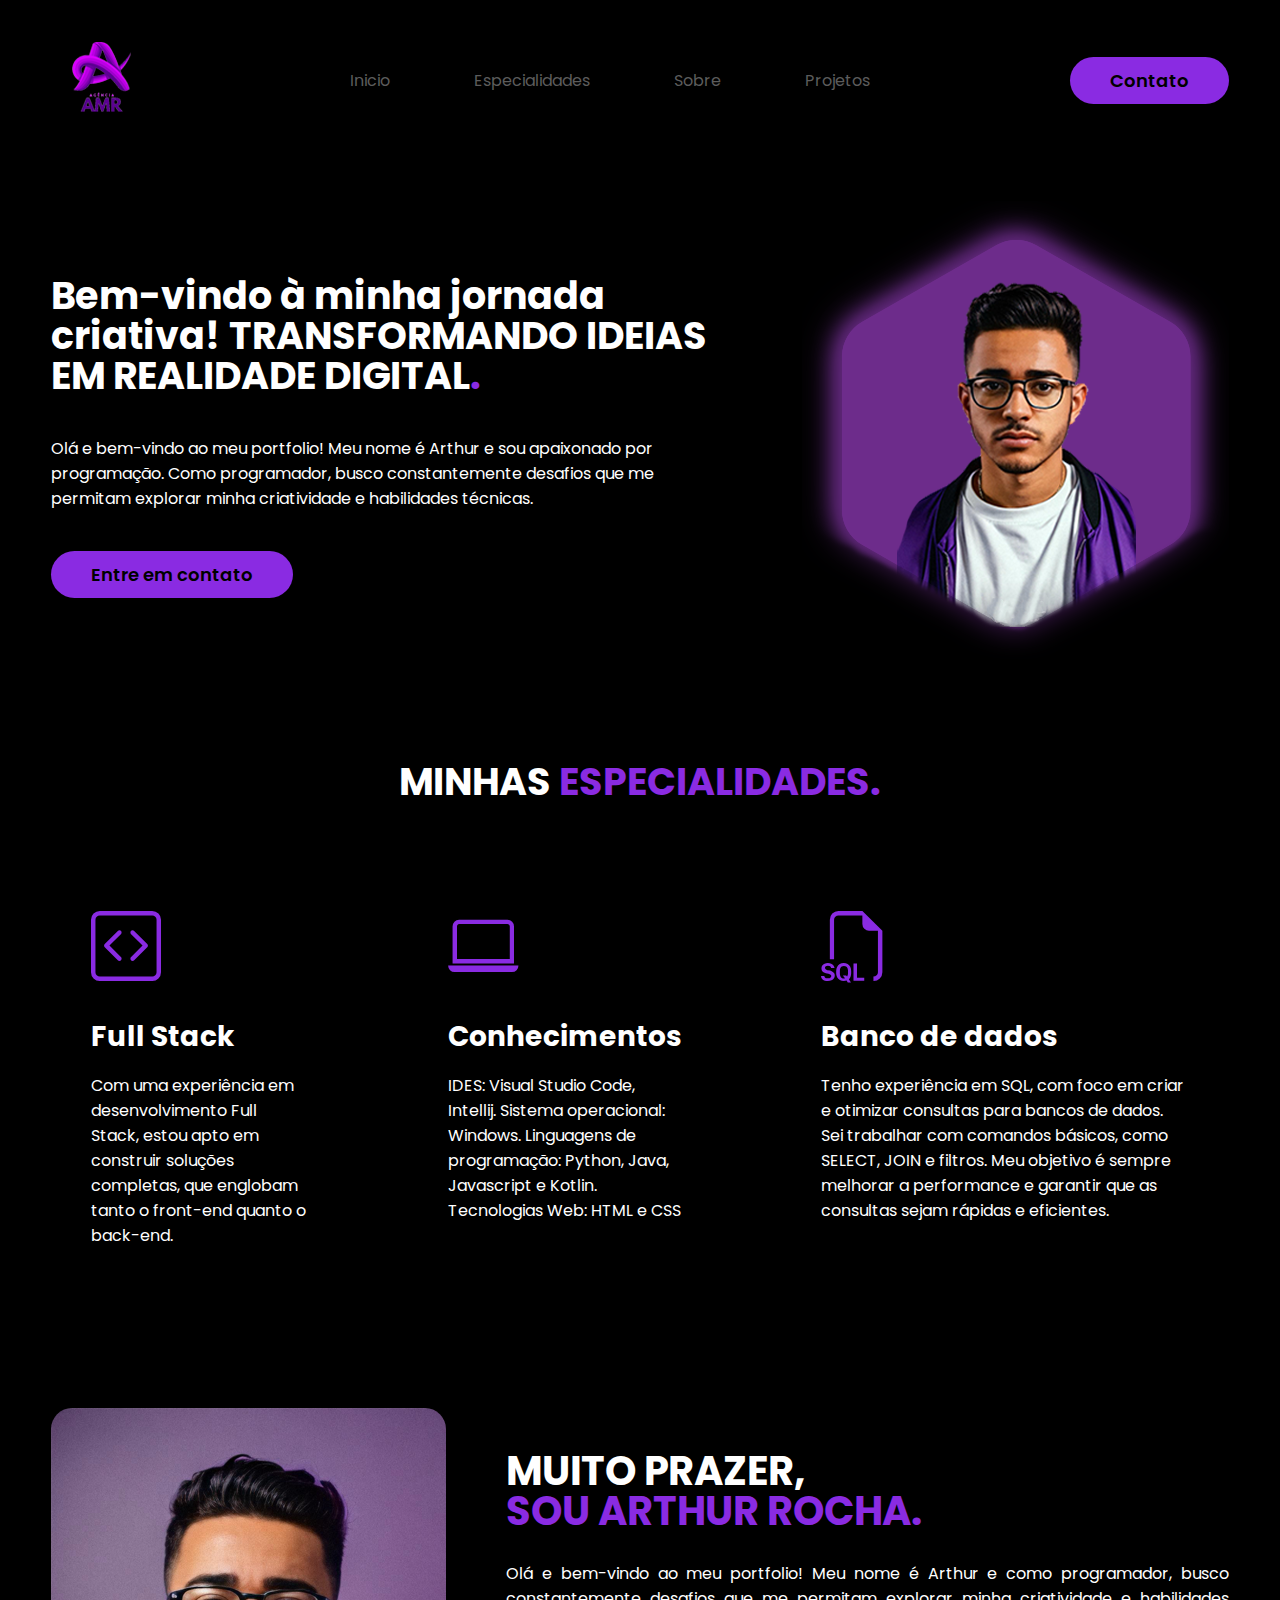
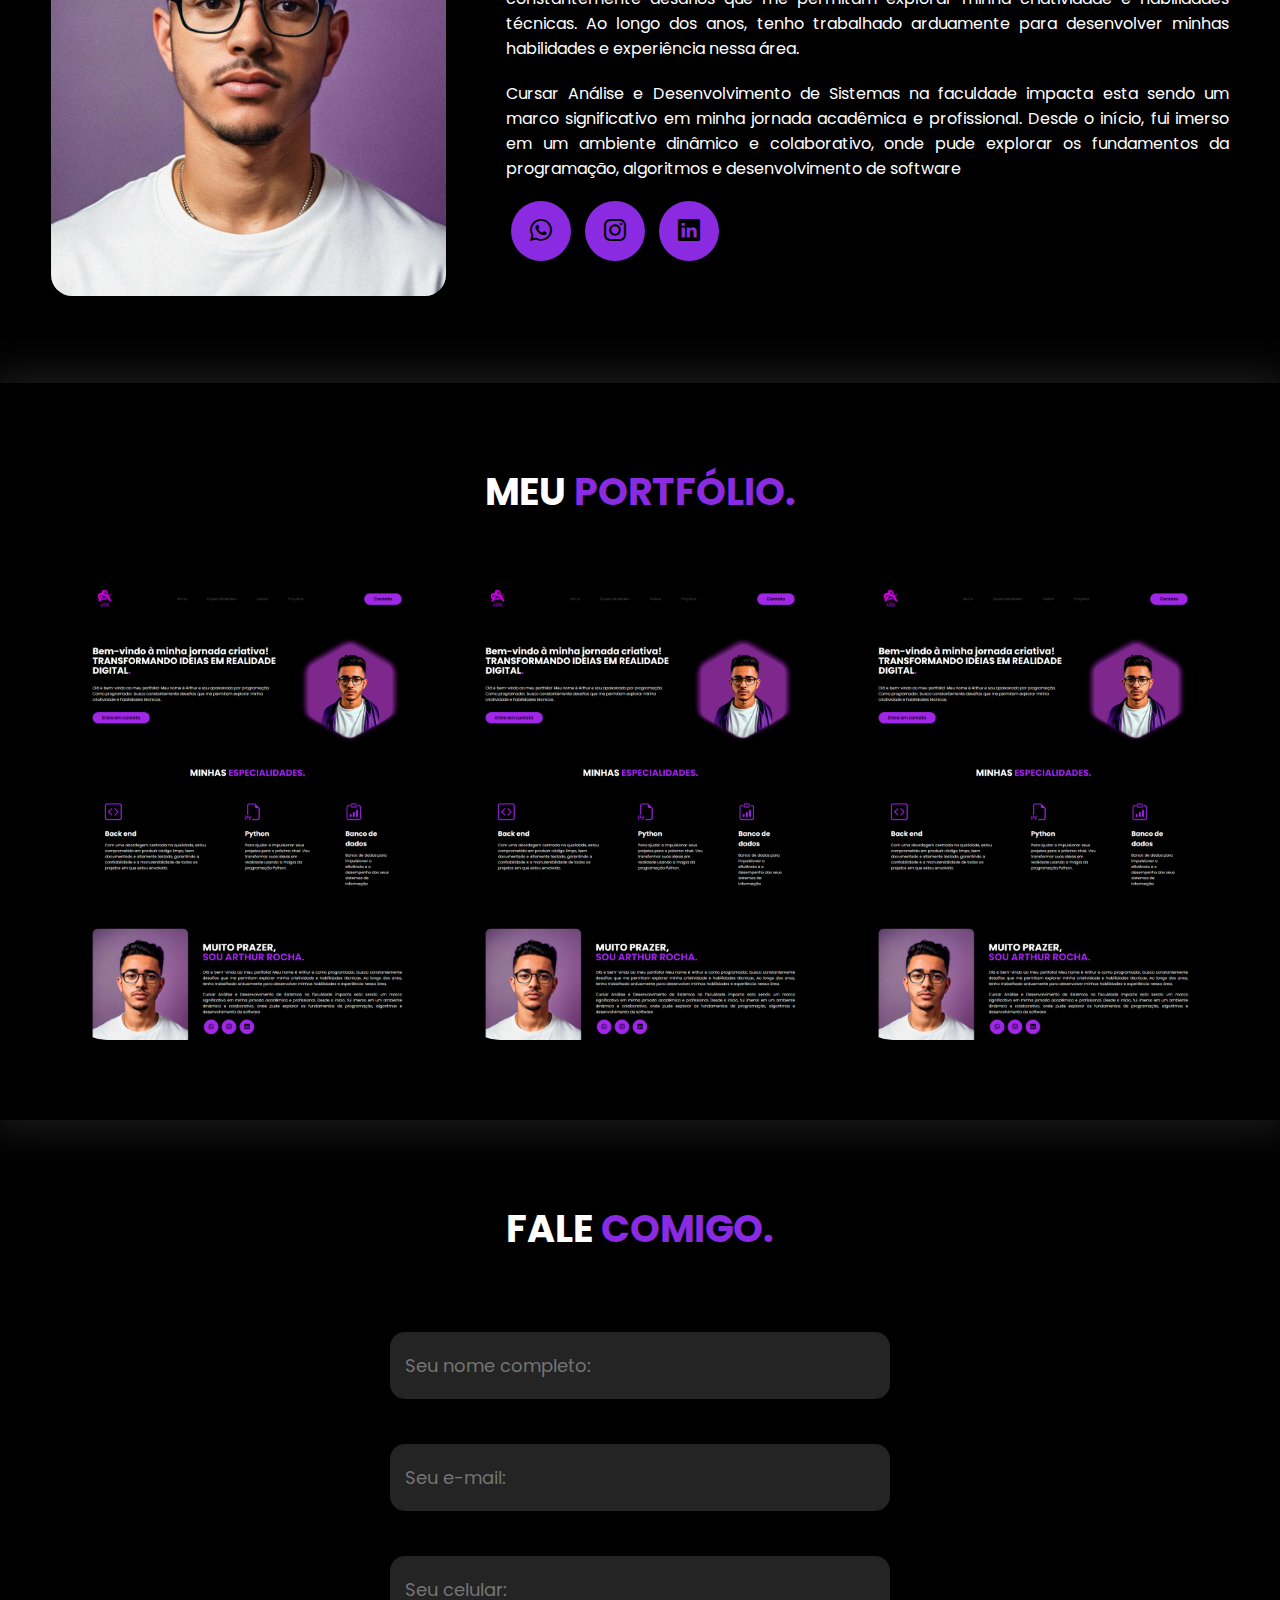
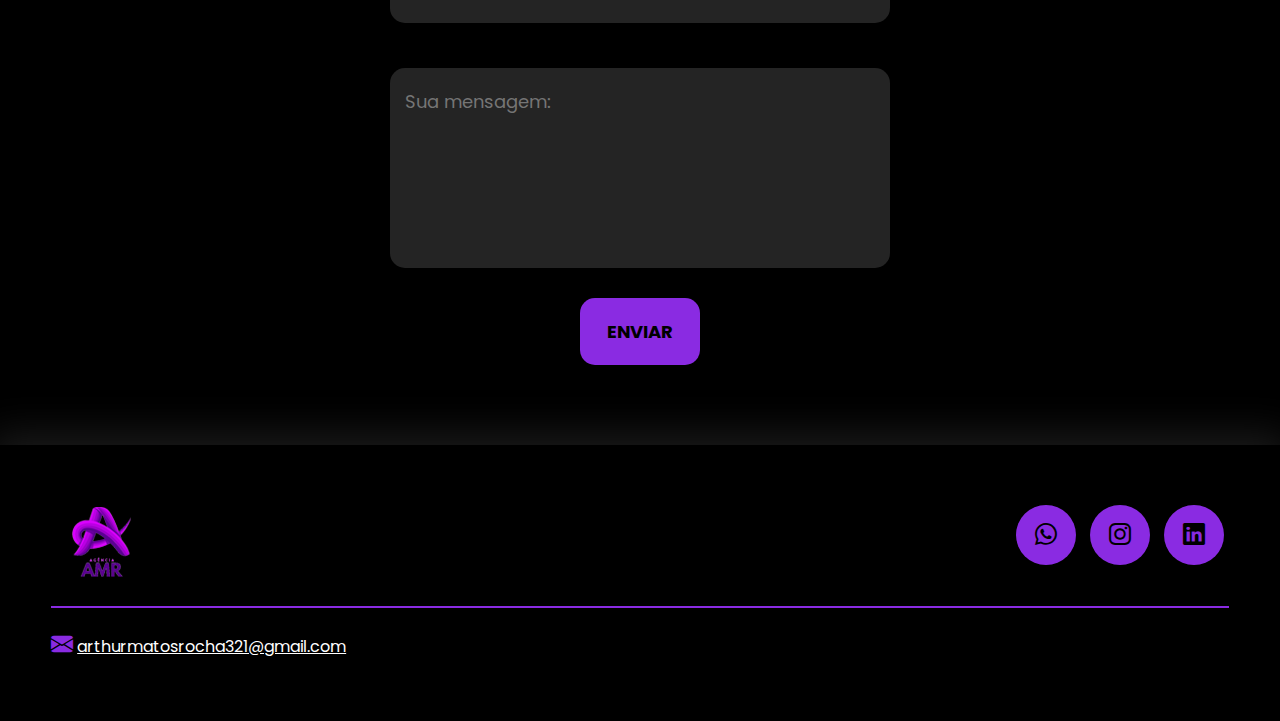
<file: index.html>
<!DOCTYPE html>
<html lang="pt-br">

<head>
    <meta charset="UTF-8">
    <meta name="viewport" content="width=device-width, initial-scale=1.0">
    <link rel="icon" type="image/svg+xml" href="/imgs/logo-amg.png" />
    <!-- GOOGLE FONTES -->
    <link rel="preconnect" href="https://fonts.googleapis.com">
    <link rel="preconnect" href="https://fonts.gstatic.com" crossorigin>
    <link
        href="https://fonts.googleapis.com/css2?family=Jersey+25+Charted&family=Poppins:ital,wght@0,100;0,200;0,300;0,400;0,500;0,600;0,700;0,800;0,900;1,100;1,200;1,300;1,400;1,500;1,600;1,700;1,800;1,900&family=Roboto:ital,wght@0,100;0,300;0,400;0,500;0,700;0,900;1,100;1,300;1,400;1,500;1,700;1,900&display=swap"
        rel="stylesheet">
    <!-- FIM GOOGLE FONTES -->
    <!-- BOOTSTRAP ICONS -->
    <link rel="stylesheet" href="https://cdn.jsdelivr.net/npm/bootstrap-icons@1.11.3/font/bootstrap-icons.min.css">
    <!-- FIM BOOTSTRAP ICONS -->
    <link rel="stylesheet" href="style.css">

    <script src="menu.js" defer></script>

    <title>Agência AMR</title>
</head>

<body>

    <header>
        <div class="interface">
            <div class="logo">
                <a>
                    <img src="/imgs/logo-amg.png" alt="Logo da agência amr">
                </a>
            </div><!--logotipo-->

            <nav class="menu-desktop">
                <ul>
                    <li><a href="#">Inicio</a></li>
                    <li><a href="#especialidades">Especialidades</a></li>
                    <li><a href="#sobre">Sobre</a></li>
                    <li><a href="#projetos">Projetos</a></li>
                </ul>
            </nav>

            <div class="btn-contato">
                <a href="#formulario">
                    <button>Contato</button>
                </a>
            </div><!--btn-contato-->

            <div class="btn-abrir-menu" id="btn-menu">
                <i class="bi bi-list"></i>
            </div>

            <div class="menu-mobile" id="menu-mobile">
                <div class="btn-fechar">
                    <i class="bi bi-x-lg"></i>
                </div><!--btn-fechar-->

                <nav>
                    <ul>
                        <li><a href="#">Inicio</a></li>
                        <li><a href="#especialidades">Especialidades</a></li>
                        <li><a href="#sobre">Sobre</a></li>
                        <li><a href="#projetos">Projetos</a></li>
                        <li><a href="#formulario">Contato</a></li>
                    </ul>
                </nav>

            </div><!--menu-mobile-->
            <div class="overlay-menu" id="overlay-menu"></div>

        </div><!--interface-->
    </header>

    <main>
        <section class="topo-do-site">
            <div class="interface">
                <div class="flex">
                    <div class="txt-topo-site">
                        <h1>Bem-vindo à minha jornada criativa! TRANSFORMANDO IDEIAS EM REALIDADE DIGITAL<span>.</span>
                        </h1>
                        <p>Olá e bem-vindo ao meu portfolio! Meu nome é Arthur e sou apaixonado por programação. Como
                            programador, busco constantemente desafios que me permitam explorar minha criatividade e
                            habilidades técnicas.</p>

                        <div class="btn-contato">
                            <a href="#formulario">
                                <button>Entre em contato</button>
                            </a>
                        </div>
                    </div><!--txt-topo-site-->

                    <div class="img-topo-site">
                        <img src="/imgs/pessoa-arthurr.png" alt="">
                    </div><!--img-topo-site-->
                </div><!--flex-->
            </div><!--interface-->
        </section> <!--topo-do-site-->

        <section class="especialidades" id="especialidades">
            <div class="interface">
                <h2 class="titulo">MINHAS <span>ESPECIALIDADES.</span></h2>
                <div class="flex">
                    <div class="especialidades-box">
                        <i class="bi bi-code-square"></i>
                        <h3>Full Stack</h3>
                        <p>Com uma experiência em desenvolvimento Full Stack, estou apto em construir soluções completas, que englobam tanto o front-end quanto o back-end.</p>
                    </div><!--especialidades-box-->

                    <div class="especialidades-box">
                        <i class="bi bi-laptop"></i>
                        <h3>Conhecimentos</h3>
                        <p>IDES: Visual Studio Code, Intellij.
                            Sistema operacional: Windows.
                            Linguagens de programação: Python, Java, Javascript e Kotlin.
                            Tecnologias Web: HTML e CSS</p>
                    </div><!--especialidades-box-->

                    <div class="especialidades-box">
                        <i class="bi bi-filetype-sql"></i>
                        <h3>Banco de dados</h3>
                        <p>Tenho experiência em SQL, com foco em criar e otimizar consultas para bancos de dados. Sei trabalhar com comandos básicos, como SELECT, JOIN e filtros. Meu objetivo é sempre melhorar a performance e garantir que as consultas sejam rápidas e eficientes.
                        </p>
                    </div><!--especialidades-box-->
                </div><!--flex-->
            </div><!--interface-->
        </section><!--especialidades-->

        <section class="sobre" id="sobre">
            <div class="interface">
                <div class="flex">
                    <div class="img-sobre">
                        <img src="/imgs/arthur-png-portfolio.png" alt="">
                    </div><!--img-sobre-->

                    <div class="txt-sobre">
                        <h2>MUITO PRAZER, <span>SOU ARTHUR ROCHA.</span></h2>
                        <p>Olá e bem-vindo ao meu portfolio! Meu nome é Arthur e como programador, busco constantemente
                            desafios que me permitam explorar minha criatividade e habilidades técnicas. Ao longo dos
                            anos, tenho trabalhado arduamente para desenvolver minhas habilidades e experiência nessa
                            área.</p>
                        <p>Cursar Análise e Desenvolvimento de Sistemas na faculdade impacta esta sendo um marco
                            significativo em minha jornada acadêmica e profissional. Desde o início, fui imerso em um
                            ambiente dinâmico e colaborativo, onde pude explorar os fundamentos da programação,
                            algoritmos e desenvolvimento de software</p>
                        <div class="btn-social">
                            <a href="https://api.whatsapp.com/send?phone=5577991189622" target="_blank"><button><i
                                        class="bi bi-whatsapp"></i></button></a>
                            <a href="https://www.instagram.com/arthur_mattos10/" target="_blank"><button><i
                                        class="bi bi-instagram"></i></button></a>
                            <a href="https://www.linkedin.com/in/arthur-matos-rocha-744516300/"
                                target="_blank"><button><i class="bi bi-linkedin"></i></button></a>
                        </div><!--btn-social-->

                    </div><!--txt-sobre-->
                </div><!--flex-->
            </div><!--interface-->
        </section><!--sobre-->

        <section class="portfolio" id="projetos">
            <div class="interface">
                <h2 class="titulo">MEU <span>PORTFÓLIO.</span></h2>
                <div class="flex">
                    <div class="img-port" style="background-image: url(/imgs/print\ portfolio\ final.jpg);">
                        <div class="overlay">Portfólio</div>
                    </div>
                    <div class="img-port" style="background-image: url(/imgs/print\ portfolio\ final.jpg);">
                        <div class="overlay">Portfólio</div>
                    </div>
                    <div class="img-port" style="background-image: url(/imgs/print\ portfolio\ final.jpg);">
                        <div class="overlay">Portfólio</div>
                    </div>
                </div><!--flex-->
            </div><!--interface-->
        </section><!--portfolio-->

        <section class="formulario" id="formulario">
            <div class="interface">
                <h2 class="titulo">FALE <span>COMIGO.</span></h2>

                <form action="https://api.staticforms.xyz/submit" method="post">
                    <label>Nome</label>
                    <input type="text" name="name" placeholder="Seu nome completo:" required>
                    <label>Email</label>
                    <input type="text" name="email" placeholder="Seu e-mail:" required>
                    <label>Celular</label>
                    <input type="number" name="celular" placeholder="Seu celular:" required>
                    <label>Menssagem</label>
                    <textarea name="message" cols="30" rows="10" placeholder="Sua mensagem:" required></textarea>
                    <div class="btn-enviar"><input type="submit" value="ENVIAR"></div>

                    <input type="hidden" name="accessKey" value="bbfcff59-eec1-446a-b5ea-fa191af8605e">
                    <input type="hidden" name="redirectTo"
                        value="https://portifolioamr.netlify.app//obrigado.html">
                </form>
            </div><!--interface-->
        </section><!--formulario-->

    </main>

    <footer>
        <div class="interface">
            <div class="line-footer">
                <div class="flex">
                    <div class="logo-footer">
                        <img src="/imgs/logo-amg.png" alt="Logo tipo agência AMR">
                    </div><!--line-footer-->
                    <div class="btn-social">
                        <a href="https://api.whatsapp.com/send?phone=5577991189622" target="_blank"><button><i
                                    class="bi bi-whatsapp"></i></button></a>
                        <a href="https://www.instagram.com/arthur_mattos10/" target="_blank"><button><i
                                    class="bi bi-instagram"></i></button></a>
                        <a href="https://www.linkedin.com/in/arthur-matos-rocha-744516300/" target="_blank"><button><i
                                    class="bi bi-linkedin"></i></button></a>
                    </div><!--btn-social-->
                </div>
            </div><!--linefooter-->

            <div class="line-footer borda">
                <p><i class="bi bi-envelope-fill"></i> <a
                        href="mailto:arthurmatosrocha321@gmail.com">arthurmatosrocha321@gmail.com</a></p>
            </div><!--line-footer-->
        </div><!--interface-->
    </footer>

</body>

</html>
</file>
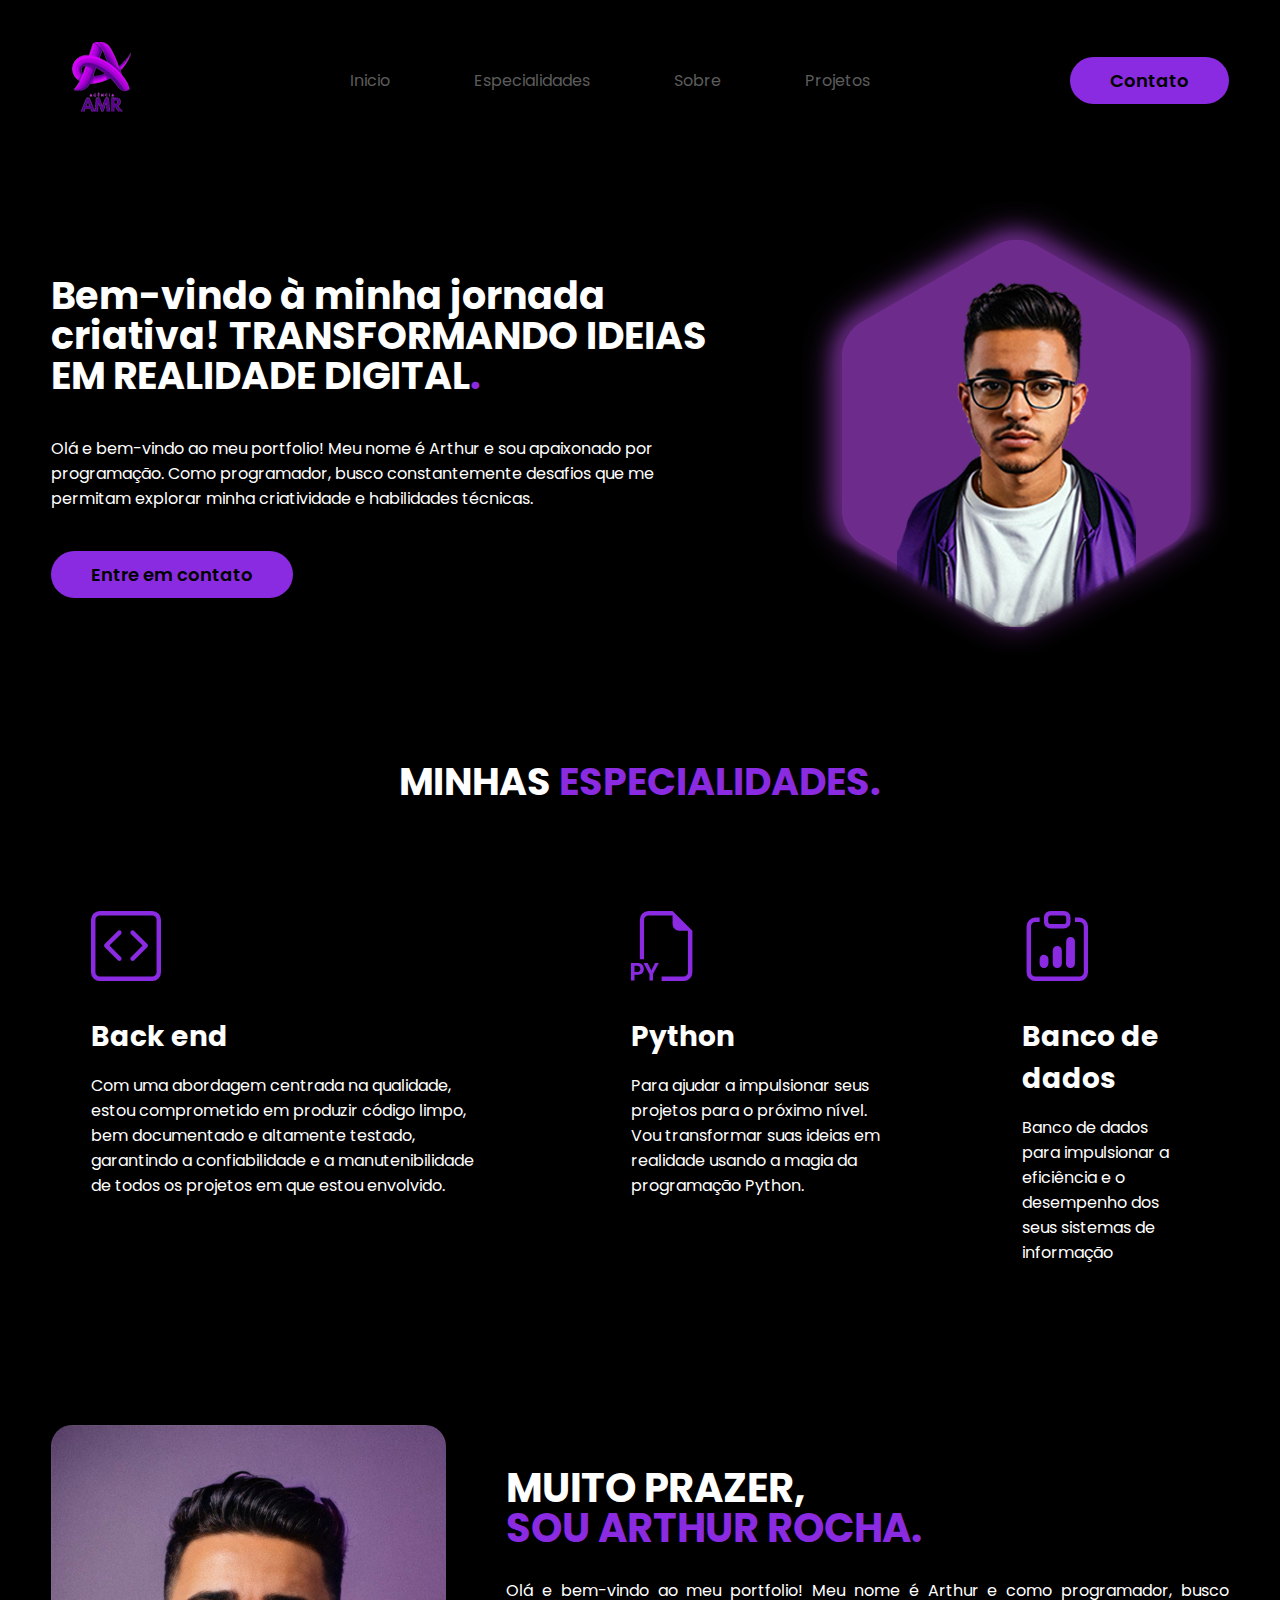
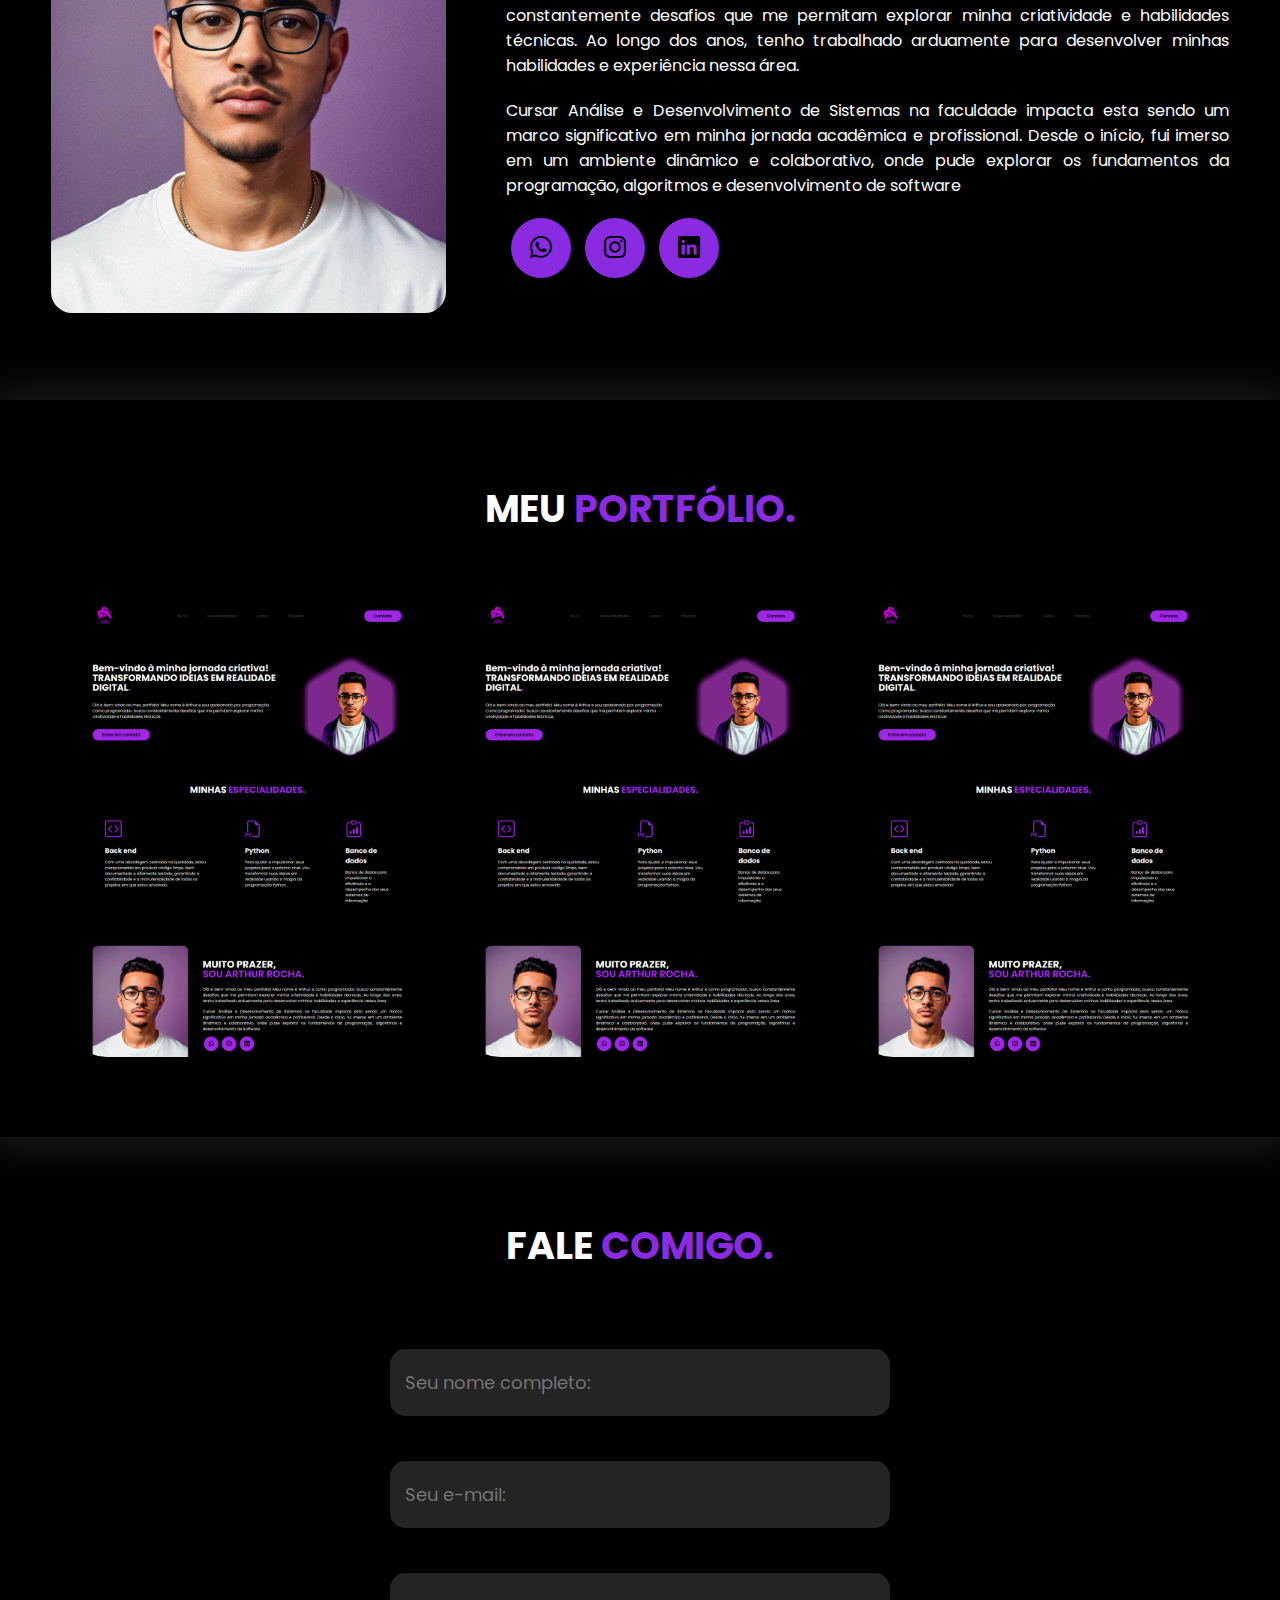
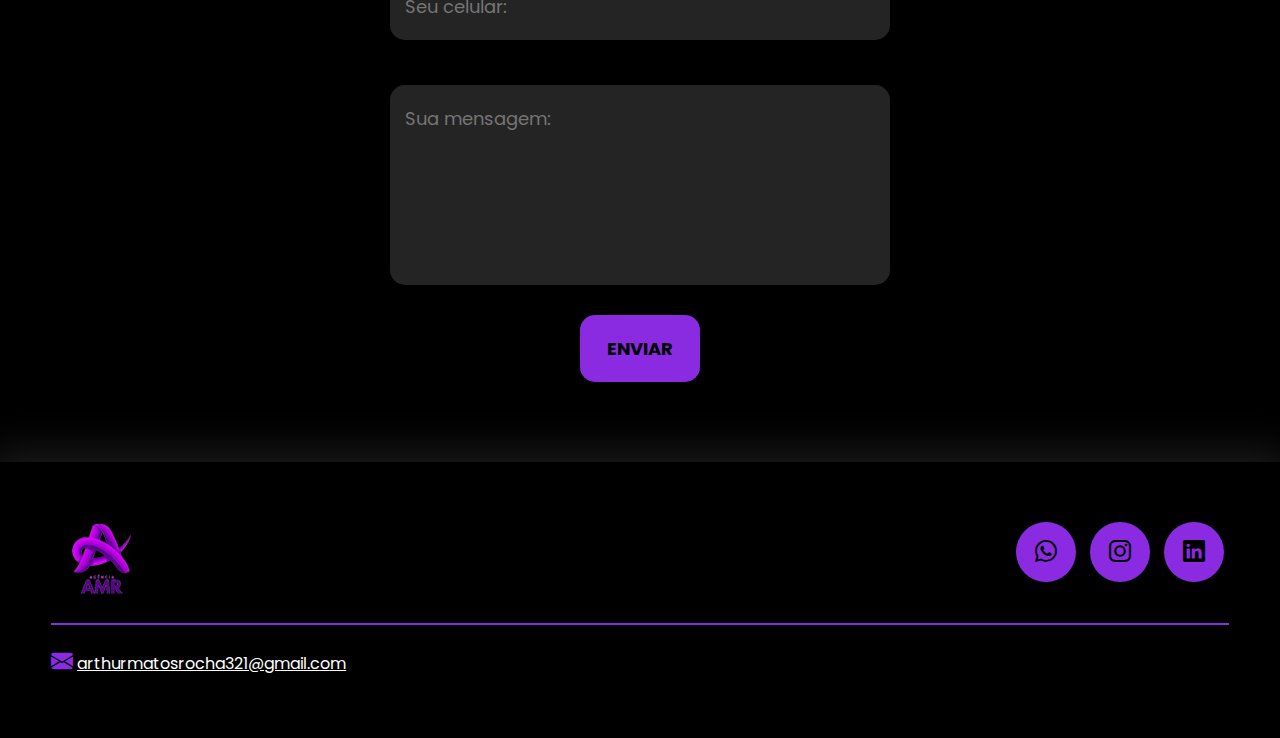
<file: codigo_do_meu_portfolio/index.html>
<!DOCTYPE html>
<html lang="pt-br">

<head>
    <meta charset="UTF-8">
    <meta name="viewport" content="width=device-width, initial-scale=1.0">
    <link rel="icon" type="image/svg+xml" href="/imgs/logo amg.png" />
    <!-- GOOGLE FONTES -->
    <link rel="preconnect" href="https://fonts.googleapis.com">
    <link rel="preconnect" href="https://fonts.gstatic.com" crossorigin>
    <link
        href="https://fonts.googleapis.com/css2?family=Jersey+25+Charted&family=Poppins:ital,wght@0,100;0,200;0,300;0,400;0,500;0,600;0,700;0,800;0,900;1,100;1,200;1,300;1,400;1,500;1,600;1,700;1,800;1,900&family=Roboto:ital,wght@0,100;0,300;0,400;0,500;0,700;0,900;1,100;1,300;1,400;1,500;1,700;1,900&display=swap"
        rel="stylesheet">
    <!-- FIM GOOGLE FONTES -->
    <!-- BOOTSTRAP ICONS -->
    <link rel="stylesheet" href="https://cdn.jsdelivr.net/npm/bootstrap-icons@1.11.3/font/bootstrap-icons.min.css">
    <!-- FIM BOOTSTRAP ICONS -->
    <link rel="stylesheet" href="style.css">

    <script src="menu.js" defer></script>

    <title>Agência AMR</title>
</head>

<body>

    <header>
        <div class="interface">
            <div class="logo">
                <a>
                    <img src="/imgs/logo amg.png" alt="Logo da agência amr">
                </a>
            </div><!--logotipo-->

            <nav class="menu-desktop">
                <ul>
                    <li><a href="#">Inicio</a></li>
                    <li><a href="#especialidades">Especialidades</a></li>
                    <li><a href="#sobre">Sobre</a></li>
                    <li><a href="#projetos">Projetos</a></li>
                </ul>
            </nav>

            <div class="btn-contato">
                <a href="#formulario">
                    <button>Contato</button>
                </a>
            </div><!--btn-contato-->

            <div class="btn-abrir-menu" id="btn-menu">
                <i class="bi bi-list"></i>
            </div>

            <div class="menu-mobile" id="menu-mobile">
                <div class="btn-fechar">
                    <i class="bi bi-x-lg"></i>
                </div><!--btn-fechar-->

                <nav>
                    <ul>
                        <li><a href="#">Inicio</a></li>
                        <li><a href="#">Especialidades</a></li>
                        <li><a href="#">Sobre</a></li>
                        <li><a href="#">Projetos</a></li>
                        <li><a href="#">Contato</a></li>
                    </ul>
                </nav>

            </div><!--menu-mobile-->
            <div class="overlay-menu" id="overlay-menu"></div>

        </div><!--interface-->
    </header>

    <main>
        <section class="topo-do-site">
            <div class="interface">
                <div class="flex">
                    <div class="txt-topo-site">
                        <h1>Bem-vindo à minha jornada criativa! TRANSFORMANDO IDEIAS EM REALIDADE DIGITAL<span>.</span>
                        </h1>
                        <p>Olá e bem-vindo ao meu portfolio! Meu nome é Arthur e sou apaixonado por programação. Como
                            programador, busco constantemente desafios que me permitam explorar minha criatividade e
                            habilidades técnicas.</p>

                        <div class="btn-contato">
                            <a href="#formulario">
                                <button>Entre em contato</button>
                            </a>
                        </div>
                    </div><!--txt-topo-site-->

                    <div class="img-topo-site">
                        <img src="/imgs/pessoa arthurr.png" alt="">
                    </div><!--img-topo-site-->
                </div><!--flex-->
            </div><!--interface-->
        </section> <!--topo-do-site-->

        <section class="especialidades" id="especialidades">
            <div class="interface">
                <h2 class="titulo">MINHAS <span>ESPECIALIDADES.</span></h2>
                <div class="flex">
                    <div class="especialidades-box">
                        <i class="bi bi-code-square"></i>
                        <h3>Back end</h3>
                        <p>Com uma abordagem centrada na qualidade, estou comprometido em produzir código limpo, bem
                            documentado e altamente testado, garantindo a confiabilidade e a manutenibilidade de todos
                            os projetos em que estou envolvido.</p>
                    </div><!--especialidades-box-->

                    <div class="especialidades-box">
                        <i class="bi bi-filetype-py"></i>
                        <h3>Python</h3>
                        <p>Para ajudar a impulsionar seus projetos para o próximo nível. Vou transformar suas ideias em
                            realidade usando a magia da programação Python.</p>
                    </div><!--especialidades-box-->

                    <div class="especialidades-box">
                        <i class="bi bi-clipboard-data"></i>
                        <h3>Banco de dados</h3>
                        <p>Banco de dados para impulsionar a eficiência e o desempenho dos seus sistemas de informação
                        </p>
                    </div><!--especialidades-box-->
                </div><!--flex-->
            </div><!--interface-->
        </section><!--especialidades-->

        <section class="sobre" id="sobre">
            <div class="interface">
                <div class="flex">
                    <div class="img-sobre">
                        <img src="/imgs/arthur png portfolio.png" alt="">
                    </div><!--img-sobre-->

                    <div class="txt-sobre">
                        <h2>MUITO PRAZER, <span>SOU ARTHUR ROCHA.</span></h2>
                        <p>Olá e bem-vindo ao meu portfolio! Meu nome é Arthur e como programador, busco constantemente
                            desafios que me permitam explorar minha criatividade e habilidades técnicas. Ao longo dos
                            anos, tenho trabalhado arduamente para desenvolver minhas habilidades e experiência nessa
                            área.</p>
                        <p>Cursar Análise e Desenvolvimento de Sistemas na faculdade impacta esta sendo um marco
                            significativo em minha jornada acadêmica e profissional. Desde o início, fui imerso em um
                            ambiente dinâmico e colaborativo, onde pude explorar os fundamentos da programação,
                            algoritmos e desenvolvimento de software</p>
                        <div class="btn-social">
                            <a href="https://api.whatsapp.com/send?phone=5577991189622" target="_blank"><button><i
                                        class="bi bi-whatsapp"></i></button></a>
                            <a href="https://www.instagram.com/arthur_mattos10/" target="_blank"><button><i
                                        class="bi bi-instagram"></i></button></a>
                            <a href="https://www.linkedin.com/in/arthur-matos-rocha-744516300/"
                                target="_blank"><button><i class="bi bi-linkedin"></i></button></a>
                        </div><!--btn-social-->

                    </div><!--txt-sobre-->
                </div><!--flex-->
            </div><!--interface-->
        </section><!--sobre-->

        <section class="portfolio" id="projetos">
            <div class="interface">
                <h2 class="titulo">MEU <span>PORTFÓLIO.</span></h2>
                <div class="flex">
                    <div class="img-port" style="background-image: url(/imgs/print\ portfolio\ final.jpg);">
                        <div class="overlay">Portfólio</div>
                    </div>
                    <div class="img-port" style="background-image: url(/imgs/print\ portfolio\ final.jpg);">
                        <div class="overlay">Portfólio</div>
                    </div>
                    <div class="img-port" style="background-image: url(/imgs/print\ portfolio\ final.jpg);">
                        <div class="overlay">Portfólio</div>
                    </div>
                </div><!--flex-->
            </div><!--interface-->
        </section><!--portfolio-->

        <section class="formulario" id="formulario">
            <div class="interface">
                <h2 class="titulo">FALE <span>COMIGO.</span></h2>

                <form action="https://api.staticforms.xyz/submit" method="post">
                    <label>Nome</label>
                    <input type="text" name="name" placeholder="Seu nome completo:" required>
                    <label>Email</label>
                    <input type="text" name="email" placeholder="Seu e-mail:" required>
                    <label>Celular</label>
                    <input type="number" name="celular" placeholder="Seu celular:" required>
                    <label>Menssagem</label>
                    <textarea name="message" cols="30" rows="10" placeholder="Sua mensagem:" required></textarea>
                    <div class="btn-enviar"><input type="submit" value="ENVIAR"></div>

                    <input type="hidden" name="accessKey" value="bbfcff59-eec1-446a-b5ea-fa191af8605e">
                    <input type="hidden" name="redirectTo"
                        value="http://127.0.0.1:5500/codigo_do_meu_portfolio/obrigado.html">
                </form>
            </div><!--interface-->
        </section><!--formulario-->

    </main>

    <footer>
        <div class="interface">
            <div class="line-footer">
                <div class="flex">
                    <div class="logo-footer">
                        <img src="/imgs/logo amg.png" alt="Logo tipo agência AMR">
                    </div><!--line-footer-->
                    <div class="btn-social">
                        <a href="https://api.whatsapp.com/send?phone=5577991189622" target="_blank"><button><i
                                    class="bi bi-whatsapp"></i></button></a>
                        <a href="https://www.instagram.com/arthur_mattos10/" target="_blank"><button><i
                                    class="bi bi-instagram"></i></button></a>
                        <a href="https://www.linkedin.com/in/arthur-matos-rocha-744516300/" target="_blank"><button><i
                                    class="bi bi-linkedin"></i></button></a>
                    </div><!--btn-social-->
                </div>
            </div><!--linefooter-->

            <div class="line-footer borda">
                <p><i class="bi bi-envelope-fill"></i> <a
                        href="mailto:arthurmatosrocha321@gmail.com">arthurmatosrocha321@gmail.com</a></p>
            </div><!--line-footer-->
        </div><!--interface-->
    </footer>

</body>

</html>
</file>
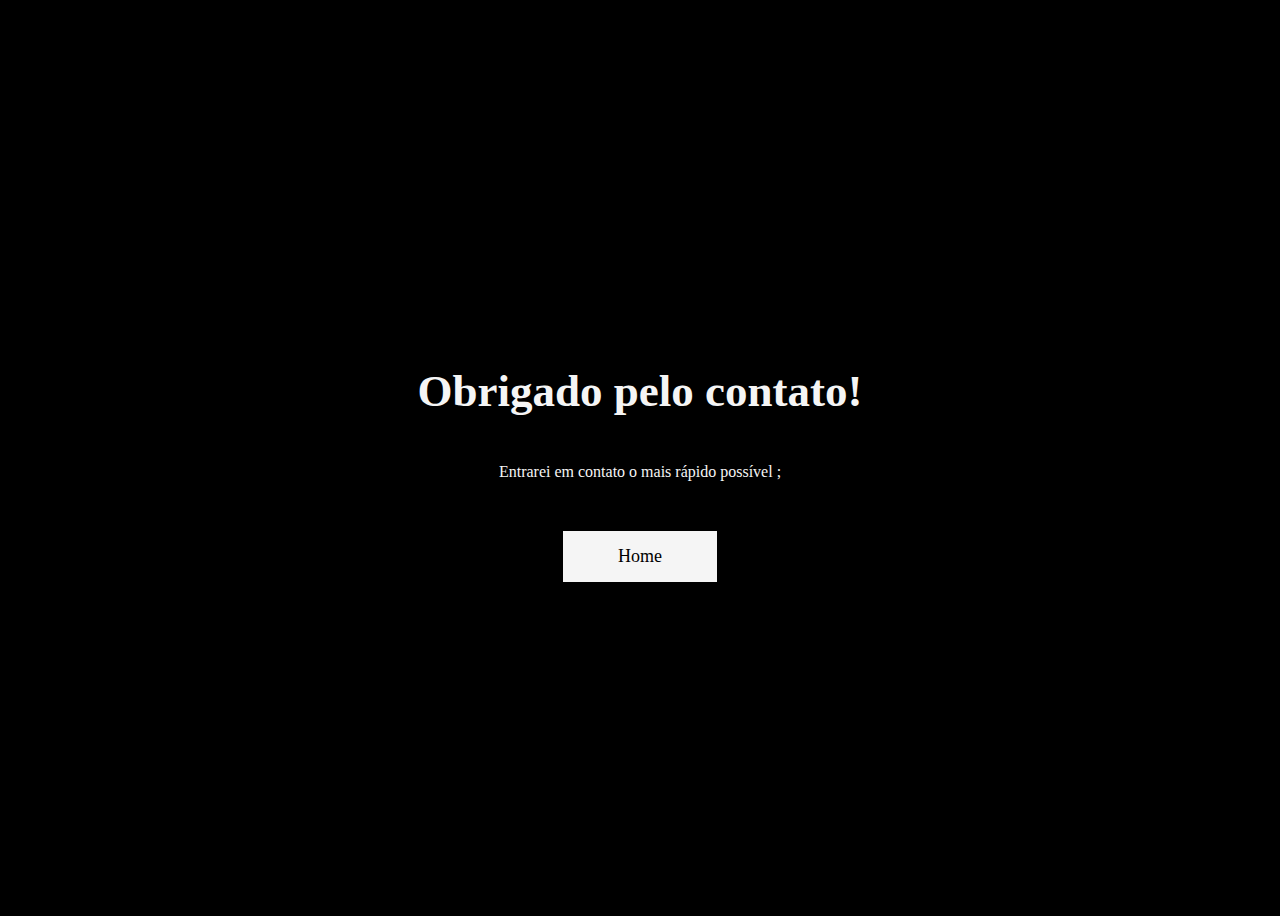
<file: obrigado.html>
<!DOCTYPE html>
<html lang="pt-br">
<head>
    <meta charset="UTF-8">
    <meta name="viewport" content="width=device-width, initial-scale=1.0">
    <link rel="icon" type="image/svg+xml" href="/imgs/logo amg.png" />
    <link rel="stylesheet" href="obrigado.css">
    <title>Document</title>
</head>
<body class='main'>
    <h1 class="text">Obrigado pelo contato!</h1>
    <p class="paragrafo">Entrarei em contato o mais rápido possível ; </p>
    <a href="https://portifolioamr.netlify.app/" class="botao">Home</a>
</body>
</html>
</file>
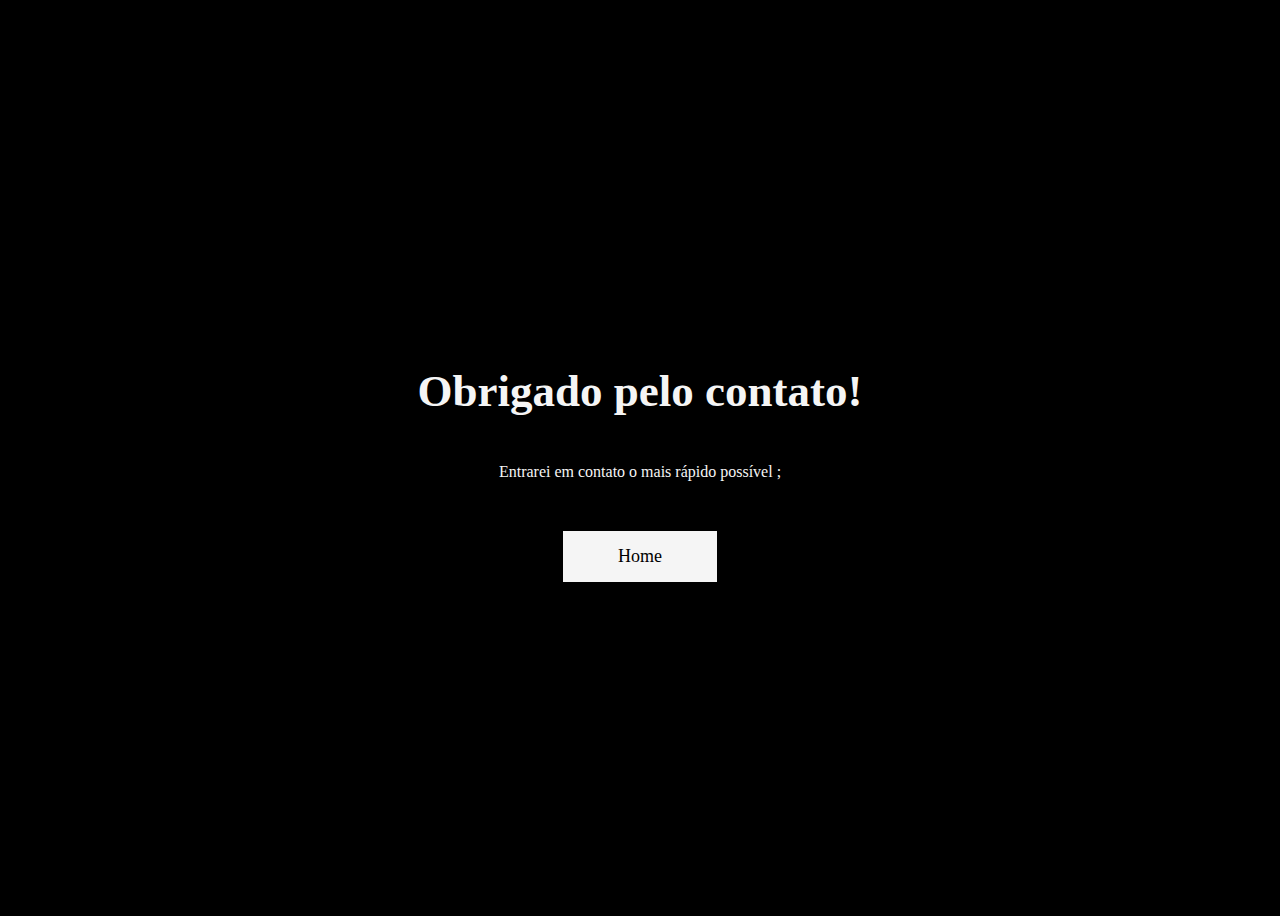
<file: codigo_do_meu_portfolio/obrigado.html>
<!DOCTYPE html>
<html lang="pt-br">
<head>
    <meta charset="UTF-8">
    <meta name="viewport" content="width=device-width, initial-scale=1.0">
    <link rel="icon" type="image/svg+xml" href="/imgs/logo amg.png" />
    <link rel="stylesheet" href="obrigado.css">
    <title>Document</title>
</head>
<body class='main'>
    <h1 class="text">Obrigado pelo contato!</h1>
    <p class="paragrafo">Entrarei em contato o mais rápido possível ; </p>
    <a href="http://127.0.0.1:5500/codigo_do_meu_portfolio/index.html" class="botao">Home</a>
</body>
</html>
</file>
<file: style.css>
/*ESTILO GERAL*/
*{
    margin: 0;
    padding: 0;
    box-sizing: border-box;
    font-family: "Poppins", sans-serif;
}

body{
    background-color: #000;
    height: 100vh;
}

.interface{
    max-width: 1280px;
    margin: 0 auto;
}

.flex{
    display: flex;
}

.btn-contato button{
    padding: 10px 40px;
    font-size: 18px;
    font-weight: 600;
    background-color: blueviolet;
    border: 0;
    border-radius: 30px;
    cursor: pointer;
    transition: .2s;
}

h2.titulo{
    color: #fff;
    font-size: 38px;
    text-align: center;
}

h2.titulo span{
    color: blueviolet;
}

button:hover, form .btn-enviar input[type=submit]:hover{
    box-shadow: 0px 0px 8px rgb(137, 43, 226);
    transform: scale(1.05);
}

/* ESTILO DO CABEÇALHO */
header{
    padding: 40px 4%;
}

header > .interface{
    display: flex;
    align-items: center;
    justify-content: space-between;
}

header a{
    color: #5c5c5c;
    text-decoration: none;
    display: inline-block;
    transition: .2s;
}

header nav.menu-desktop a:hover{
    color: #fff;
    transform: scale(1.05);
}

header nav ul{
    list-style-type: none;
}

header nav.menu-desktop ul li{
    display: inline-block;
    padding: 0 40px;
}

/* ESTILO DO MENU MOBILE */
.btn-abrir-menu i{
    color: blueviolet;
    font-size: 40px;
}
.menu-mobile{
    background: #000;
    height: 100vh;
    position: fixed;
    top: 0;
    right: 0;
    z-index: 99999;
    width: 0%;
    overflow: hidden;
    transition: .4s;
}

.menu-mobile.abrir-menu{
    width: 70%;
}

.menu-mobile.abrir-menu ~ .overlay-menu{
    display: block;
}

.menu-mobile .btn-fechar{
    padding: 20px 5%;
}

.menu-mobile .btn-fechar i{
    color: blueviolet;
    font-size: 30px;
}

.menu-mobile nav ul{
    text-align: right;
}

.menu-mobile nav ul li a{
    color: #fff;
    font-size: 20px;
    font-weight: 300;
    padding: 20px 8%;
    display: block;
}

.menu-mobile nav ul li a:hover{
    background-color: blueviolet;
    color: #000;
}

.overlay-menu{
    background-color: #000000a7;
    width: 100%;
    height: 100%;
    position: fixed;
    top: 0;
    left: 0;
    z-index: 88888;
    display: none;
}

/*ESTILO DO TOPO DO SITE*/
section.topo-do-site{
    padding: 40px 4%;
}

section.topo-do-site .flex{
    align-items: center;
    justify-content: center;
    gap: 90px;
}

.topo-do-site h1{
    color: #fff;
    font-size: 38px;
    line-height: 40px;
}

.topo-do-site .txt-topo-site h1 span{
    color: blueviolet;
}

.topo-do-site .txt-topo-site p{
    color: #fff;
    margin: 40px 0;
}

.topo-do-site .img-topo-site img{
    position: relative;
    animation: flutuar 2s ease-in-out infinite alternate;
}


@keyframes flutuar{
    0%{
        top: 0;
    }
    100%{
        top: 30px;
    }
}

/*ESTILO DAS ESPECIALIDADES*/
section.especialidades{
    padding: 40px 4%;
}

section.especialidades .flex{
    gap: 60px;
}

.especialidades .especialidades-box{
    color: #fff;
    padding: 40px;
    border-radius: 20px;
    margin-top: 45px;
    transition: .2s;
}

.especialidades .especialidades-box:hover{
    transform: scale(1.05);
    box-shadow: 0 0 20px #ffffff78;
}

.especialidades .especialidades-box i{
    font-size: 70px;
    color: blueviolet;
}

.especialidades .especialidades-box h3{
    font-size: 28px;
    margin: 15px 0;
}

/*ESTILO DO SOBRE*/
section.sobre{
    padding: 80px 4%;
}

section.sobre .flex{
    align-items: center;
    gap: 60px;
}

.sobre .txt-sobre{
    color: #fff;
}

.sobre .txt-sobre h2{
    font-size: 40px;
    line-height: 40px;
    margin-bottom: 30px;
}

.sobre .txt-sobre h2 span{
    color: blueviolet;
    display: block;
}

.sobre .txt-sobre p{
    margin: 20px 0;
    text-align: justify;
}

.btn-social button{
    width: 60px;
    height: 60px;
    border-radius: 50%;
    border: none;
    background-color: blueviolet;
    font-size: 22px;
    cursor: pointer;
    margin: 0 5px;
    transition: .2s;
}

/* ESTILO DO PORTFÓLIO */
section.portfolio{
    padding: 80px 4%;
    box-shadow: 0 0 40px 10px #ffffff1d;
}

section.portfolio .flex{
    justify-content: space-around;
    margin-top: 60px;
}

.img-port{
    width: 360px;
    height: 460px;
    background-size: cover;
    background-position: 100% 0%;
    transition: 8s;
    cursor: pointer;
    border-radius: 40px;
    position: relative;
}

.img-port:hover{
    background-position: 100% 100%;
}

.overlay{
    position: absolute;
    top: 0;
    left: 0;
    width: 100%;
    height: 100%;
    background-color: #000000b8;
    border-radius: 40px;
    display: flex;
    align-items: center;
    justify-content: center;
    font-size: 24px;
    font-weight: 600;
    color: #fff;
    opacity: 0;
    transition: .5s;
}

.overlay:hover{
    opacity: 1;
}

/* ESTILO DO FORMULÁRIO DE CONTATO*/
section.formulario{
    padding: 80px 4%;
}

form{
    max-width: 500px;
    margin: 0 auto;
    display: flex;
    justify-content: center;
    flex-direction: column;
    gap: 10px;
    margin-top: 40px;
}

form input, form textarea{
    width: 100%;
    background-color: #242424;
    border: 0;
    outline: 0;
    padding: 20px 15px;
    border-radius: 15px;
    color: #fff;
    font-size: 18px;
}

form textarea{
    resize: none;
    max-height: 200px;
}

form .btn-enviar{
    margin-top: 20px;
    text-align: center;
}

form .btn-enviar input[type=submit]{
    width: 120px;
    background-color: blueviolet;
    color: #000;
    font-weight: 700;
    cursor: pointer;
    transition: .2s;
}

/* ESTILO DO RODAPÉ */

footer{
    padding: 40px 4%;
    box-shadow: 0 0 40px 10px #ffffff1d;
}

footer .flex{
    justify-content: space-between;
}

footer .line-footer{
    padding: 20px 0 ;
}

.borda{
    border-top: 2px solid blueviolet;
}

footer .line-footer p i{
    color: blueviolet;
    font-size: 22px;
}

footer .line-footer p a{
    color: #fff;
}

.btn-abrir-menu{
    display: none;
}

@media screen and (max-width: 1020px){
    
    /* CLASSES GERAIS */
    .flex{
        flex-direction: column;
    }

    h2.titulo{
        font-size: 34px;
        line-height: 30px;
    }

    .topo-do-site .flex{
        flex-direction: column-reverse;
    }

    /* CABEÇALHO */
    .menu-desktop, .btn-contato{
        display: none;
    }

    /* TOPO DO SITE */


    section.topo-do-site .flex{
        align-items: center;
        justify-content: center;
        gap: 40px;
    }

    section.topo-do-site{
        padding: 20px 8%;
    }

    .topo-do-site h1{
        font-size: 30px;
    }

    .topo-do-site .img-topo-site img{
        width: 100%;
    }

    /*ESTILO DAS ESPECIALIDADES*/
    section.especialidades{
        padding: 40px 8%;
    }

    /* SOBRE */
    
    section.especialidades{
        padding: 80px 8%;
    }

    .flex .sobre{
        flex-direction: column-reverse;
    }

    .sobre .txt-sobre h2{
        font-size: 34px;
        line-height: 35px;
        text-align: center;
    }

    .btn-social{
        text-align: center;
    }

    .img-sobre img{
        width: 100%;
    }

    /* PORTFÓLIO */

    section.portfolio{
        padding: 80px 8%;
    }

    .img-port{
        width: 100%;
        max-width: 360px;
        margin: 0 auto;
    }

    section.portfolio .flex{
        gap: 60px;
    }

    /* RODAPÉ */

    footer .flex{
        flex-direction: column;
    }

    footer .line-footer{
        text-align: center;
    }

    .btn-abrir-menu{
        display: block;
    }

}
</file>
<file: codigo_do_meu_portfolio/style.css>
/*ESTILO GERAL*/
*{
    margin: 0;
    padding: 0;
    box-sizing: border-box;
    font-family: "Poppins", sans-serif;
}

body{
    background-color: #000;
    height: 100vh;
}

.interface{
    max-width: 1280px;
    margin: 0 auto;
}

.flex{
    display: flex;
}

.btn-contato button{
    padding: 10px 40px;
    font-size: 18px;
    font-weight: 600;
    background-color: blueviolet;
    border: 0;
    border-radius: 30px;
    cursor: pointer;
    transition: .2s;
}

h2.titulo{
    color: #fff;
    font-size: 38px;
    text-align: center;
}

h2.titulo span{
    color: blueviolet;
}

button:hover, form .btn-enviar input[type=submit]:hover{
    box-shadow: 0px 0px 8px rgb(137, 43, 226);
    transform: scale(1.05);
}

/* ESTILO DO CABEÇALHO */
header{
    padding: 40px 4%;
}

header > .interface{
    display: flex;
    align-items: center;
    justify-content: space-between;
}

header a{
    color: #5c5c5c;
    text-decoration: none;
    display: inline-block;
    transition: .2s;
}

header nav.menu-desktop a:hover{
    color: #fff;
    transform: scale(1.05);
}

header nav ul{
    list-style-type: none;
}

header nav.menu-desktop ul li{
    display: inline-block;
    padding: 0 40px;
}

/* ESTILO DO MENU MOBILE */
.btn-abrir-menu i{
    color: blueviolet;
    font-size: 40px;
}
.menu-mobile{
    background: #000;
    height: 100vh;
    position: fixed;
    top: 0;
    right: 0;
    z-index: 99999;
    width: 0%;
    overflow: hidden;
    transition: .4s;
}

.menu-mobile.abrir-menu{
    width: 70%;
}

.menu-mobile.abrir-menu ~ .overlay-menu{
    display: block;
}

.menu-mobile .btn-fechar{
    padding: 20px 5%;
}

.menu-mobile .btn-fechar i{
    color: blueviolet;
    font-size: 30px;
}

.menu-mobile nav ul{
    text-align: right;
}

.menu-mobile nav ul li a{
    color: #fff;
    font-size: 20px;
    font-weight: 300;
    padding: 20px 8%;
    display: block;
}

.menu-mobile nav ul li a:hover{
    background-color: blueviolet;
    color: #000;
}

.overlay-menu{
    background-color: #000000a7;
    width: 100%;
    height: 100%;
    position: fixed;
    top: 0;
    left: 0;
    z-index: 88888;
    display: none;
}

/*ESTILO DO TOPO DO SITE*/
section.topo-do-site{
    padding: 40px 4%;
}

section.topo-do-site .flex{
    align-items: center;
    justify-content: center;
    gap: 90px;
}

.topo-do-site h1{
    color: #fff;
    font-size: 38px;
    line-height: 40px;
}

.topo-do-site .txt-topo-site h1 span{
    color: blueviolet;
}

.topo-do-site .txt-topo-site p{
    color: #fff;
    margin: 40px 0;
}

.topo-do-site .img-topo-site img{
    position: relative;
    animation: flutuar 2s ease-in-out infinite alternate;
}


@keyframes flutuar{
    0%{
        top: 0;
    }
    100%{
        top: 30px;
    }
}

/*ESTILO DAS ESPECIALIDADES*/
section.especialidades{
    padding: 40px 4%;
}

section.especialidades .flex{
    gap: 60px;
}

.especialidades .especialidades-box{
    color: #fff;
    padding: 40px;
    border-radius: 20px;
    margin-top: 45px;
    transition: .2s;
}

.especialidades .especialidades-box:hover{
    transform: scale(1.05);
    box-shadow: 0 0 20px #ffffff78;
}

.especialidades .especialidades-box i{
    font-size: 70px;
    color: blueviolet;
}

.especialidades .especialidades-box h3{
    font-size: 28px;
    margin: 15px 0;
}

/*ESTILO DO SOBRE*/
section.sobre{
    padding: 80px 4%;
}

section.sobre .flex{
    align-items: center;
    gap: 60px;
}

.sobre .txt-sobre{
    color: #fff;
}

.sobre .txt-sobre h2{
    font-size: 40px;
    line-height: 40px;
    margin-bottom: 30px;
}

.sobre .txt-sobre h2 span{
    color: blueviolet;
    display: block;
}

.sobre .txt-sobre p{
    margin: 20px 0;
    text-align: justify;
}

.btn-social button{
    width: 60px;
    height: 60px;
    border-radius: 50%;
    border: none;
    background-color: blueviolet;
    font-size: 22px;
    cursor: pointer;
    margin: 0 5px;
    transition: .2s;
}

/* ESTILO DO PORTFÓLIO */
section.portfolio{
    padding: 80px 4%;
    box-shadow: 0 0 40px 10px #ffffff1d;
}

section.portfolio .flex{
    justify-content: space-around;
    margin-top: 60px;
}

.img-port{
    width: 360px;
    height: 460px;
    background-size: cover;
    background-position: 100% 0%;
    transition: 8s;
    cursor: pointer;
    border-radius: 40px;
    position: relative;
}

.img-port:hover{
    background-position: 100% 100%;
}

.overlay{
    position: absolute;
    top: 0;
    left: 0;
    width: 100%;
    height: 100%;
    background-color: #000000b8;
    border-radius: 40px;
    display: flex;
    align-items: center;
    justify-content: center;
    font-size: 24px;
    font-weight: 600;
    color: #fff;
    opacity: 0;
    transition: .5s;
}

.overlay:hover{
    opacity: 1;
}

/* ESTILO DO FORMULÁRIO DE CONTATO*/
section.formulario{
    padding: 80px 4%;
}

form{
    max-width: 500px;
    margin: 0 auto;
    display: flex;
    justify-content: center;
    flex-direction: column;
    gap: 10px;
    margin-top: 40px;
}

form input, form textarea{
    width: 100%;
    background-color: #242424;
    border: 0;
    outline: 0;
    padding: 20px 15px;
    border-radius: 15px;
    color: #fff;
    font-size: 18px;
}

form textarea{
    resize: none;
    max-height: 200px;
}

form .btn-enviar{
    margin-top: 20px;
    text-align: center;
}

form .btn-enviar input[type=submit]{
    width: 120px;
    background-color: blueviolet;
    color: #000;
    font-weight: 700;
    cursor: pointer;
    transition: .2s;
}

/* ESTILO DO RODAPÉ */

footer{
    padding: 40px 4%;
    box-shadow: 0 0 40px 10px #ffffff1d;
}

footer .flex{
    justify-content: space-between;
}

footer .line-footer{
    padding: 20px 0 ;
}

.borda{
    border-top: 2px solid blueviolet;
}

footer .line-footer p i{
    color: blueviolet;
    font-size: 22px;
}

footer .line-footer p a{
    color: #fff;
}

.btn-abrir-menu{
    display: none;
}

@media screen and (max-width: 1020px){
    
    /* CLASSES GERAIS */
    .flex{
        flex-direction: column;
    }

    h2.titulo{
        font-size: 34px;
        line-height: 30px;
    }

    .topo-do-site .flex{
        flex-direction: column-reverse;
    }

    /* CABEÇALHO */
    .menu-desktop, .btn-contato{
        display: none;
    }

    /* TOPO DO SITE */


    section.topo-do-site .flex{
        align-items: center;
        justify-content: center;
        gap: 40px;
    }

    section.topo-do-site{
        padding: 20px 8%;
    }

    .topo-do-site h1{
        font-size: 30px;
    }

    .topo-do-site .img-topo-site img{
        width: 100%;
    }

    /*ESTILO DAS ESPECIALIDADES*/
    section.especialidades{
        padding: 40px 8%;
    }

    /* SOBRE */
    
    section.especialidades{
        padding: 80px 8%;
    }

    .flex .sobre{
        flex-direction: column-reverse;
    }

    .sobre .txt-sobre h2{
        font-size: 34px;
        line-height: 35px;
        text-align: center;
    }

    .btn-social{
        text-align: center;
    }

    .img-sobre img{
        width: 100%;
    }

    /* PORTFÓLIO */

    section.portfolio{
        padding: 80px 8%;
    }

    .img-port{
        width: 100%;
        max-width: 360px;
        margin: 0 auto;
    }

    section.portfolio .flex{
        gap: 60px;
    }

    /* RODAPÉ */

    footer .flex{
        flex-direction: column;
    }

    footer .line-footer{
        text-align: center;
    }

    .btn-abrir-menu{
        display: block;
    }

}
</file>
<file: obrigado.css>
.main{
    display: flex;
    align-items: center;
    justify-content: center;
    min-height: 100vh;
    background: #000000;
    flex-direction: column;

}
.text{
    font-size: 45px;
    color: #f5f5f5;
    margin-bottom: 30px;
}
.paragrafo{
    color: #f5f5f5;
    margin-bottom: 50px;
}
.botao{
    padding: 15px 55px;
    background: #f5f5f5;
    text-decoration: none;
    color: #000;
    font-size: 18px;
    transition: all 0.5s;
}
.botao:hover{
    border-radius: 16px;
}
</file>
<file: codigo_do_meu_portfolio/obrigado.css>
.main{
    display: flex;
    align-items: center;
    justify-content: center;
    min-height: 100vh;
    background: #000000;
    flex-direction: column;

}
.text{
    font-size: 45px;
    color: #f5f5f5;
    margin-bottom: 30px;
}
.paragrafo{
    color: #f5f5f5;
    margin-bottom: 50px;
}
.botao{
    padding: 15px 55px;
    background: #f5f5f5;
    text-decoration: none;
    color: #000;
    font-size: 18px;
    transition: all 0.5s;
}
.botao:hover{
    border-radius: 16px;
}
</file>
